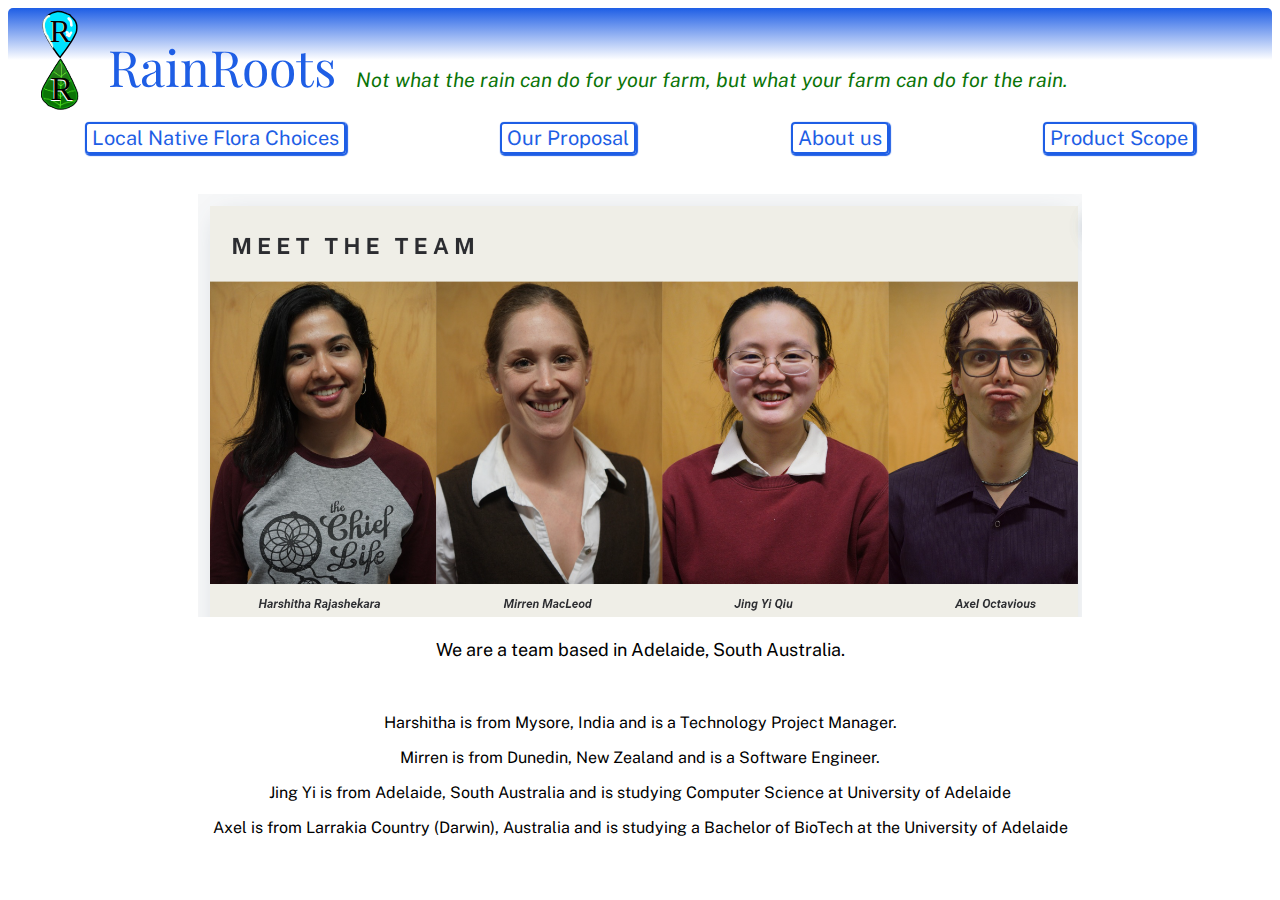
<file: aboutUs.html>
<!DOCTYPE html>
<html lang="en">
<head>
    <meta charset="UTF-8">
    <meta name="viewport" content="width=device-width, initial-scale=1.0">
     <link rel="stylesheet" href="styles.css">
    <link rel="preconnect" href="https://fonts.googleapis.com">
    <link rel="preconnect" href="https://fonts.gstatic.com" crossorigin>
    <link href="https://fonts.googleapis.com/css2?family=Public+Sans:ital,wght@0,100..900;1,100..900&display=swap"
        rel="stylesheet">
    <link
        href="https://fonts.googleapis.com/css2?family=Playfair+Display:ital,wght@0,400..900;1,400..900&family=Public+Sans:ital,wght@0,100..900;1,100..900&display=swap"
        rel="stylesheet">
    <title>About Us | RainRoots</title>
</head>
<body>
     <div class="container"></div>

        <div class="header">
             <img src="assets\icons\RainRootsLogoConcept4.svg" , alt="RainRoots Logo" ,
                style="max-width: 100px; max-height: auto;">
            <a href="index.html" class="homeName">RainRoots</a>
            <div class="slogan">
                <h3>Not what the rain can do for your farm, but what your farm can do for the rain. </h3>
            </div>
            
            

        </div>
        <div class="menuLinks">
            <a href="localTrees.html">Local Native Flora Choices</a>
            <a href="proposal.html">Our Proposal</a>
            <a href="aboutUs.html">About us</a>
            <a href="productScope.html">Product Scope</a>
        </div>
        <div class="meetUs">
            <img width="70%" src="assets\aboutUs\MeetTheTeam.png">
        </div>
        <div>
            <p style="font-size: 18px;">We are a team based in Adelaide, South Australia.</p>
            <br>
            <p>Harshitha is from Mysore, India and is a Technology Project Manager.</p>
            <p>Mirren is from Dunedin, New Zealand and is a Software Engineer.</p>
            <p>Jing Yi is from Adelaide, South Australia and is studying Computer Science at University of Adelaide</p>
            <p>Axel is from Larrakia Country (Darwin), Australia and is studying a Bachelor of BioTech at the University of Adelaide</p>
        </div>
        </div>
    
</body>
</html>
</file>
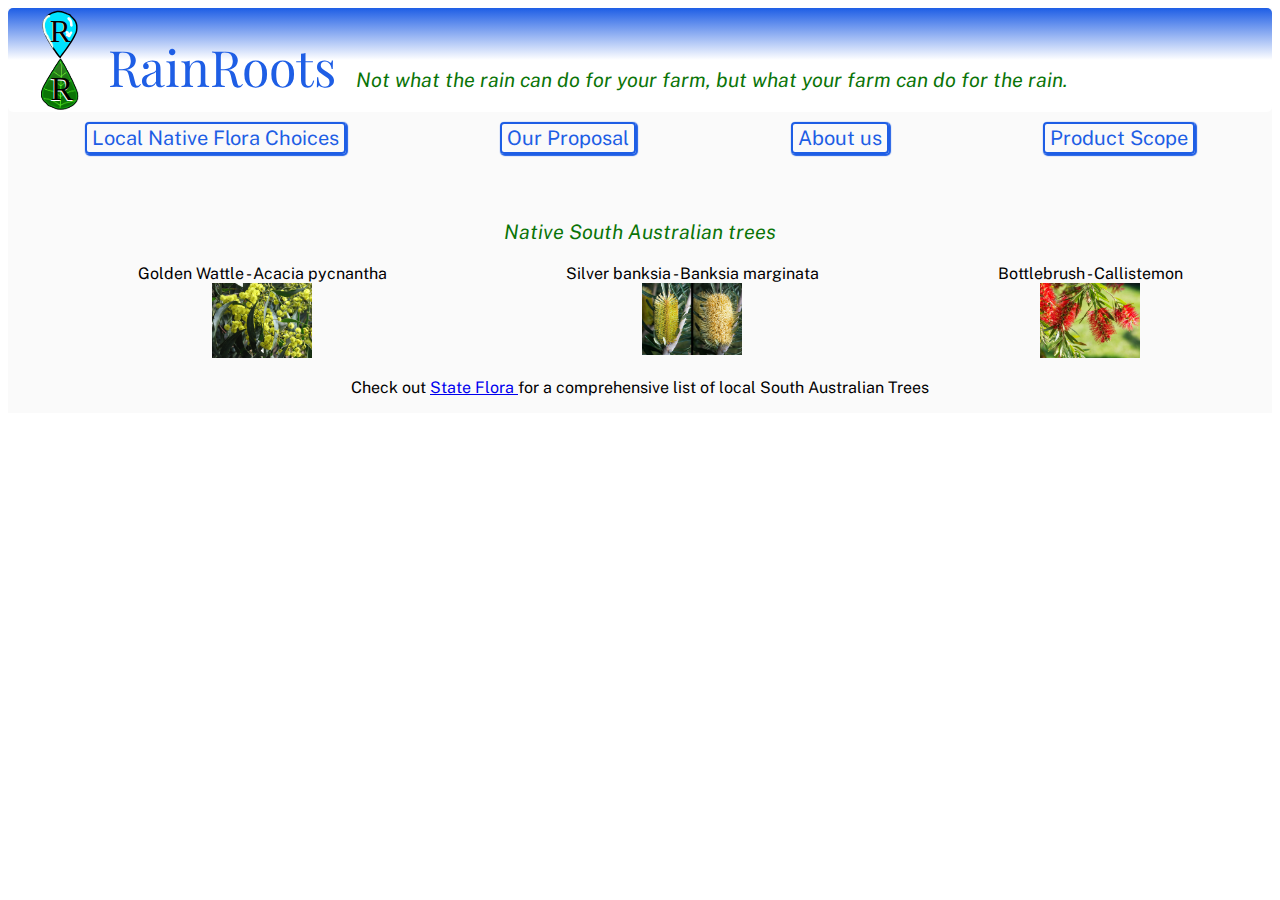
<file: localTrees.html>
<!DOCTYPE html>
<html lang="en">
<head>
    <meta charset="UTF-8">
    <meta name="viewport" content="width=device-width, initial-scale=1.0">
    <link rel="stylesheet" href="styles.css">
    <link rel="preconnect" href="https://fonts.googleapis.com">
    <link rel="preconnect" href="https://fonts.gstatic.com" crossorigin>
    <link href="https://fonts.googleapis.com/css2?family=Public+Sans:ital,wght@0,100..900;1,100..900&display=swap"
        rel="stylesheet">
    <link
        href="https://fonts.googleapis.com/css2?family=Playfair+Display:ital,wght@0,400..900;1,400..900&family=Public+Sans:ital,wght@0,100..900;1,100..900&display=swap"
        rel="stylesheet">
    <title>Document</title>
</head>
<body>
    <div class="container">

        <div class="header">
             <img src="assets\icons\RainRootsLogoConcept4.svg" , alt="RainRoots Logo" ,
                style="max-width: 100px; max-height: auto;">
            <a href="index.html" class="homeName">RainRoots</a>
            <div class="slogan">
                <h3>Not what the rain can do for your farm, but what your farm can do for the rain. </h3>
            </div>
            
            

        </div>
        <div class="menuLinks">
            <a href="localTrees.html">Local Native Flora Choices</a>
            <a href="proposal.html">Our Proposal</a>
            <a href="aboutUs.html">About us</a>
            <a href="productScope.html">Product Scope</a>
        </div>
        <div>
            <h3> Native South Australian trees</h3>

            <ul class="treeList">
                <div class="treeDiv">
                <li>Golden Wattle - Acacia pycnantha </li>
                <img src="assets\treePhotos\Acacia_pycnantha_Golden_Wattle.jpg" width="100px">
                </div>
                <div class="treeDiv">
                     <li>Silver banksia - Banksia marginata </li>
                     <img src="assets\treePhotos\Banksia_marginata_immature_and_mature.jpg" width="100px">
                </div>
               <div class="treeDiv">
                <li>Bottlebrush - Callistemon </li>
                <img src="assets\treePhotos\CallistemonViminalis.jpg" width="100px">
                </div> 
            </ul >
            <p>Check out <a href="https://www.stateflora.sa.gov.au/our-plants/what-we-grow/trees-and-shrubs"> State Flora </a> for a comprehensive list of local South Australian Trees</p>
        </div> 
        </div>
</body>
</html>
</file>
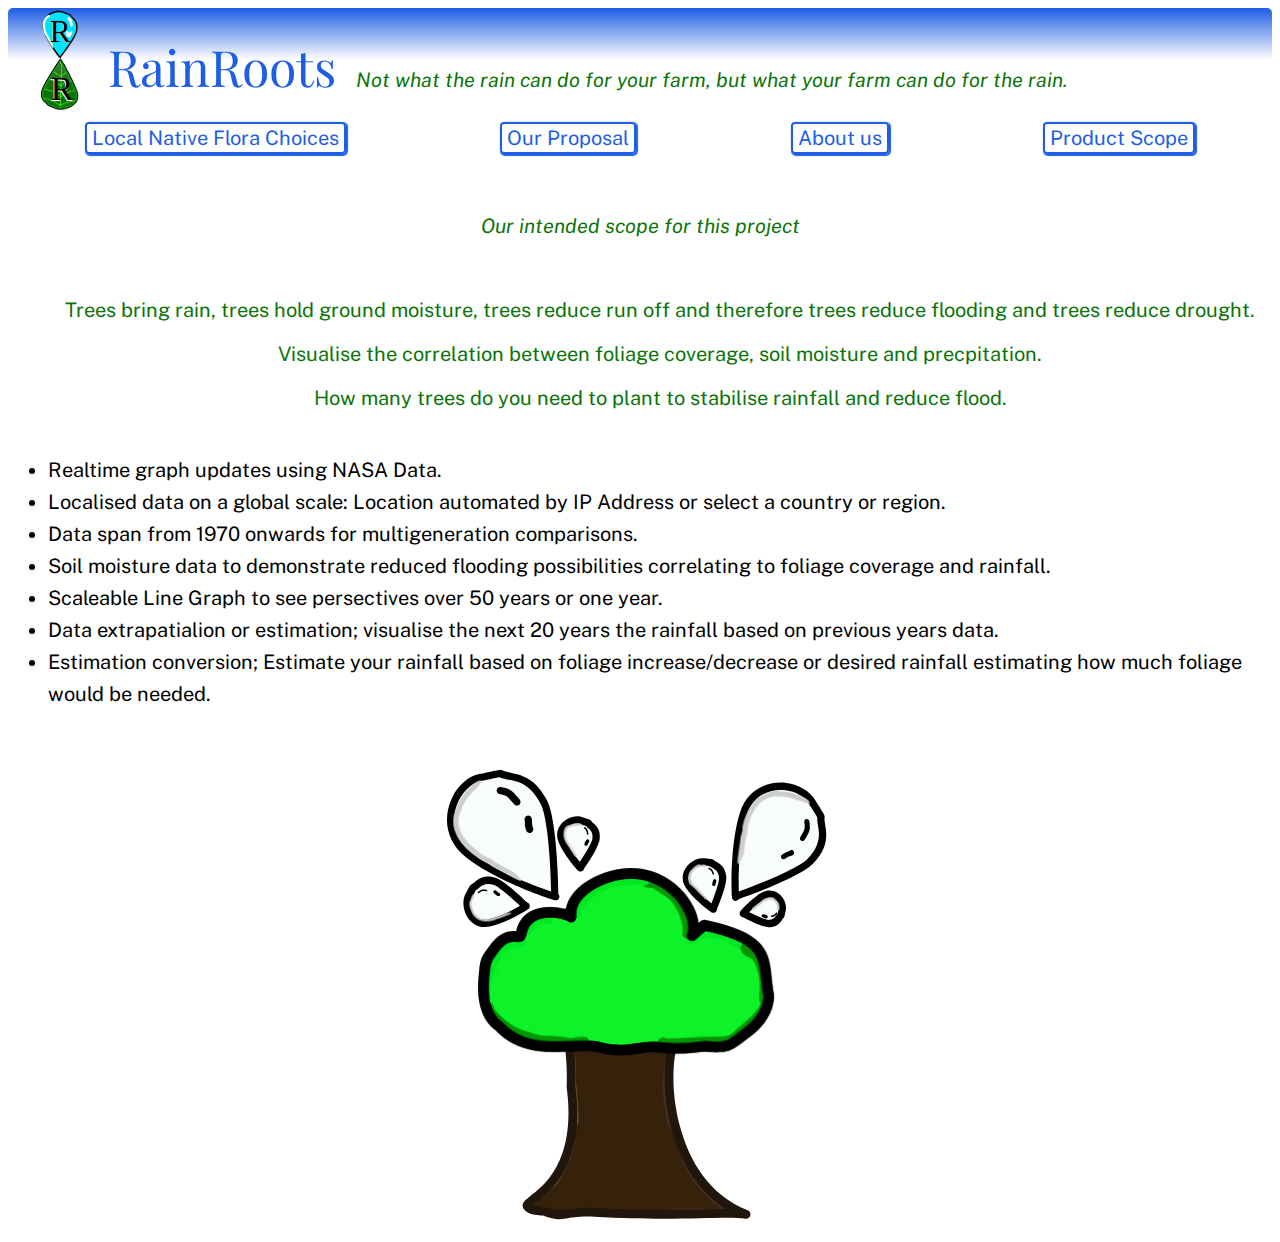
<file: productScope.html>
<!DOCTYPE html>
<html lang="en">
<head>
    <meta charset="UTF-8">
    <meta name="viewport" content="width=device-width, initial-scale=1.0">
      <link rel="stylesheet" href="styles.css">
    <link rel="preconnect" href="https://fonts.googleapis.com">
    <link rel="preconnect" href="https://fonts.gstatic.com" crossorigin>
    <link href="https://fonts.googleapis.com/css2?family=Public+Sans:ital,wght@0,100..900;1,100..900&display=swap"
        rel="stylesheet">
    <link
        href="https://fonts.googleapis.com/css2?family=Playfair+Display:ital,wght@0,400..900;1,400..900&family=Public+Sans:ital,wght@0,100..900;1,100..900&display=swap"
        rel="stylesheet">
    <title>Product Scope | RainRoots</title>
</head>
<body>
     <div class="header">
             <img src="assets\icons\RainRootsLogoConcept4.svg" , alt="RainRoots Logo" ,
                style="max-width: 100px; max-height: auto;">
            <a href="index.html" class="homeName">RainRoots</a>
            <div class="slogan">
                <h3>Not what the rain can do for your farm, but what your farm can do for the rain. </h3>
            </div>
        </div>
        <div class="menuLinks">
            <a href="localTrees.html">Local Native Flora Choices</a>
            <a href="proposal.html">Our Proposal</a>
            <a href="aboutUs.html">About us</a>
            <a href="productScope.html" >Product Scope</a>
        </div>

        <div>
            <h3>Our intended scope for this project<h3>
                <ul class="lists">
                    <p>Trees bring rain, trees hold ground moisture, trees reduce run off and therefore trees reduce flooding and trees reduce drought.</p>
                    <p>Visualise the correlation between foliage coverage, soil moisture and precpitation.</p>
                   <p>How many trees do you need to plant to stabilise rainfall and reduce flood.</p> 
                   <br>
                    <li>Realtime graph updates using NASA Data.</li>
                    <li>Localised data on a global scale: Location automated by IP Address or select a country or region.</li>
                    <li>Data span from 1970 onwards for multigeneration comparisons.</li>
                    <li>Soil moisture data to demonstrate reduced flooding possibilities correlating to foliage coverage and rainfall.</li>
                    <li>Scaleable Line Graph to see persectives over 50 years or one year.</li>   
                    <li>Data extrapatialion or estimation; visualise the next 20 years the rainfall based on previous years data.</li>
                    <li>Estimation conversion; Estimate your rainfall based on foliage increase/decrease or desired rainfall estimating how much foliage would be needed.</li>
                </ul>
        </div>
        <div>
            <img width="500px" src="assets\icons\RainRootsEvapotransporation.svg">
        </div>
</body>
</html>
</file>
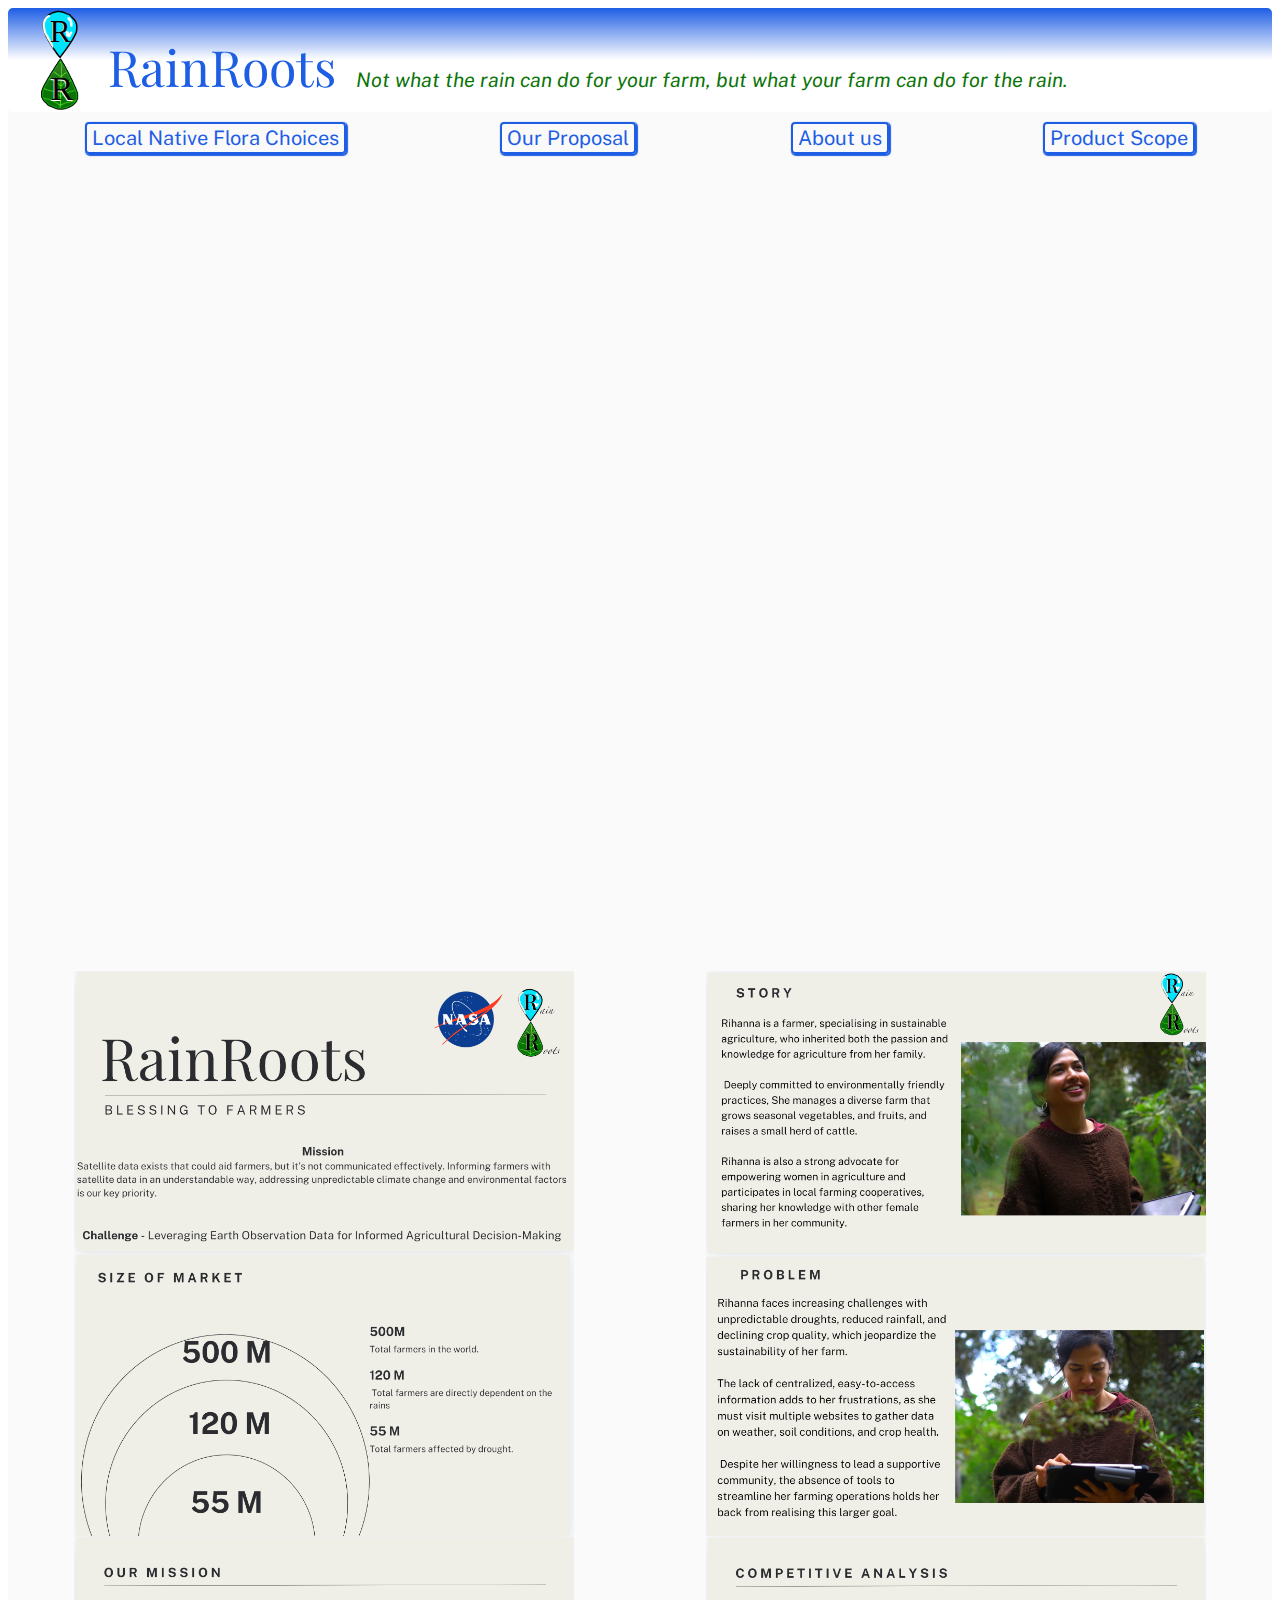
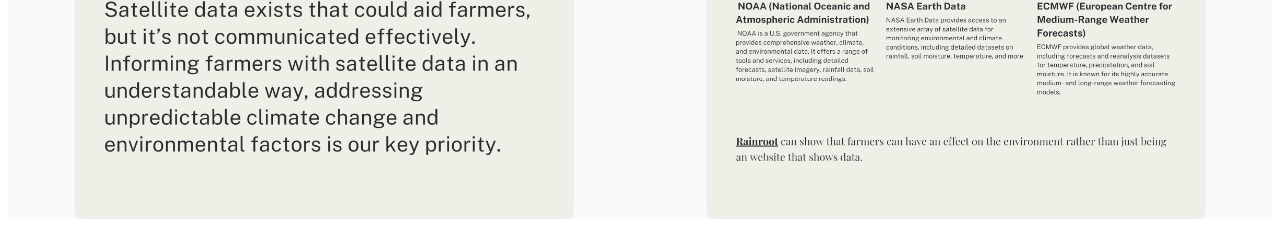
<file: proposal.html>
<!DOCTYPE html>
<html lang="en">
  <head>
    <meta charset="UTF-8" />
    <meta name="viewport" content="width=device-width, initial-scale=1.0" />
    <title>Document</title>
    <link rel="stylesheet" href="styles.css" />
    <link rel="preconnect" href="https://fonts.googleapis.com" />
    <link rel="preconnect" href="https://fonts.gstatic.com" crossorigin />
    <link
      href="https://fonts.googleapis.com/css2?family=Public+Sans:ital,wght@0,100..900;1,100..900&display=swap"
      rel="stylesheet"
    />
    <link
      href="https://fonts.googleapis.com/css2?family=Playfair+Display:ital,wght@0,400..900;1,400..900&family=Public+Sans:ital,wght@0,100..900;1,100..900&display=swap"
      rel="stylesheet"
    />
  </head>
  <body>
    <div class="container">
      <div class="header">
        <img
          src="assets\icons\RainRootsLogoConcept4.svg"
          ,
          alt="RainRoots Logo"
          ,
          style="max-width: 100px; max-height: auto"
        />
        <a href="index.html" class="homeName">RainRoots</a>
        <div class="slogan">
          <h3>
            Not what the rain can do for your farm, but what your farm can do
            for the rain.
          </h3>
        </div>
      </div>
      <div class="menuLinks">
        <a href="localTrees.html">Local Native Flora Choices</a>
        <a href="proposal.html">Our Proposal</a>
        <a href="aboutUs.html">About us</a>
        <a href="productScope.html">Product Scope</a>
      </div>
      <div class="video" style="padding: 56.25% 0 0 0; position: relative">
        <iframe
          src="https://player.vimeo.com/video/1016726716?badge=0&amp;autopause=0&amp;player_id=0&amp;app_id=58479"
          frameborder="0"
          allow="autoplay; fullscreen; picture-in-picture; clipboard-write"
          style="position: absolute; top: 0; left: 0; width: 100%; height: 100%"
          title="NASA SpaceApps Hackathon 2024 - RainRoots"
        ></iframe>
      </div>
      <script src="https://player.vimeo.com/api/player.js"></script>

      <!-- <div class="video">
        <iframe
          src="https://player.vimeo.com/video/123456789"
          max-width="800px"
          max-height="auto"
          frameborder="0"
          allow="autoplay; fullscreen; picture-in-picture"
          allowfullscreen
        >
        </iframe>
      </div> -->
      <div class="slides">
        <img width="500px" src="assets\proposal\p1.png" />
        <img width="500px" src="assets\proposal\p2.png" />
        <img width="500px" src="assets\proposal\p3.png" />
        <img width="500px" src="assets\proposal\p4.png" />
        <img width="500px" src="assets\proposal\p7.png" />
        <img width="500px" src="assets\proposal\p8.png" />
      </div>
    </div>
  </body>
</html>
</file>
<file: styles.css>
html * {
    font-family: "Public Sans", sans-serif;
    font-weight: 400;
    font-style: normal;
    text-align: center;

}

.container {
    display: flex;
    flex-direction: column;
    justify-content: center;
    background-color: #fafafa;
}

.header {
    display: flex;
    flex-direction: row;
    align-content: center;
    background: linear-gradient(#1E5EE5, #ffffff, #ffffff);

    
    max-height: fit-content;
    margin-bottom: 10px;
    border-radius: 5px;
}
/* }00e3ff */

.homeName {
    font-family: "Playfair Display", serif;
    font-size: 50px;
    color: #4BDCB0;
    color: #1E5EE5;
    text-decoration: none;
    margin-top: .5em;
    margin-right: 20px;
   

}
.menuLinks{
    display: flex;
    flex-direction: row;
    justify-content: space-around;
    font-size: 20px;
    margin-bottom: 6px;
}
.menuLinks a{
    padding: 2px 5px; 
    border-radius: 4px;
    box-shadow: 1px 1px 1px 1px;
    color: #1E5EE5;
    border: solid 2px #1E5EE5;
    text-decoration: none;
}

h3 {
    font-family: "Public Sans", sans-serif;
    color: #0a7407;
    margin-top: 3em;
    font-style: italic;
    font-size: 20px;

}

.informationContainer {
    margin: 1px;
    /* border-radius: 5px;
    box-shadow: 0px 0.1px 0.1px 1px;
    background-color: #fafafa; */
    margin-bottom: 10px;
}

.location {

    text-align: right;
    justify-content: flex-end;

}

.dataContainer {
    display: flex;
    flex-direction: column;
    justify-content: center;
}

.conversionDiv {
    display: flex;
    flex-direction: row;
    justify-content: center;
    margin-top: 2em;
}

.conversionItemDiv {
    display: flex;
    align-items: center;
    background: #EFEEE7;
    border-radius: 7px;
    box-shadow: 0 3px 5px;
    padding: 10px;
    line-height: 2;
    margin: 8px;
}

.containerIcons {
    max-width: 100px;
}

.footer-heading {
    font-size: 20px
}

.footer {
    font-family: "Public Sans", sans-serif;
    align-content: center;
    background: #ebe7c9;
    line-height: 2;
    border-top: 50px black;
    margin-top: 50px;
    width: 100%;
    margin: 0px;
    padding: 0px;
    border-radius: 3px;
    margin-bottom: 5px;
    background: linear-gradient(#ffffff, #ffffff, #00ff1f);
    
}

.lists li{
    text-align: left;
    line-height: 32px;
    color: black;
}
.treeList{
    display: flex;
    justify-content: space-around;
    
}
.treeDiv{
    
}
.treeList li{
    text-align: left;
    list-style: none;
    
}
.treeList img{
    text-align: left;
    justify-content: left;
}
.meetUs{
    margin-top: 40px;
}
.video{
    margin: 50px;
}
.slides{
    display: flex;
    flex-direction: row;
    flex-wrap: wrap;
    justify-content: space-around;
}
</file>
